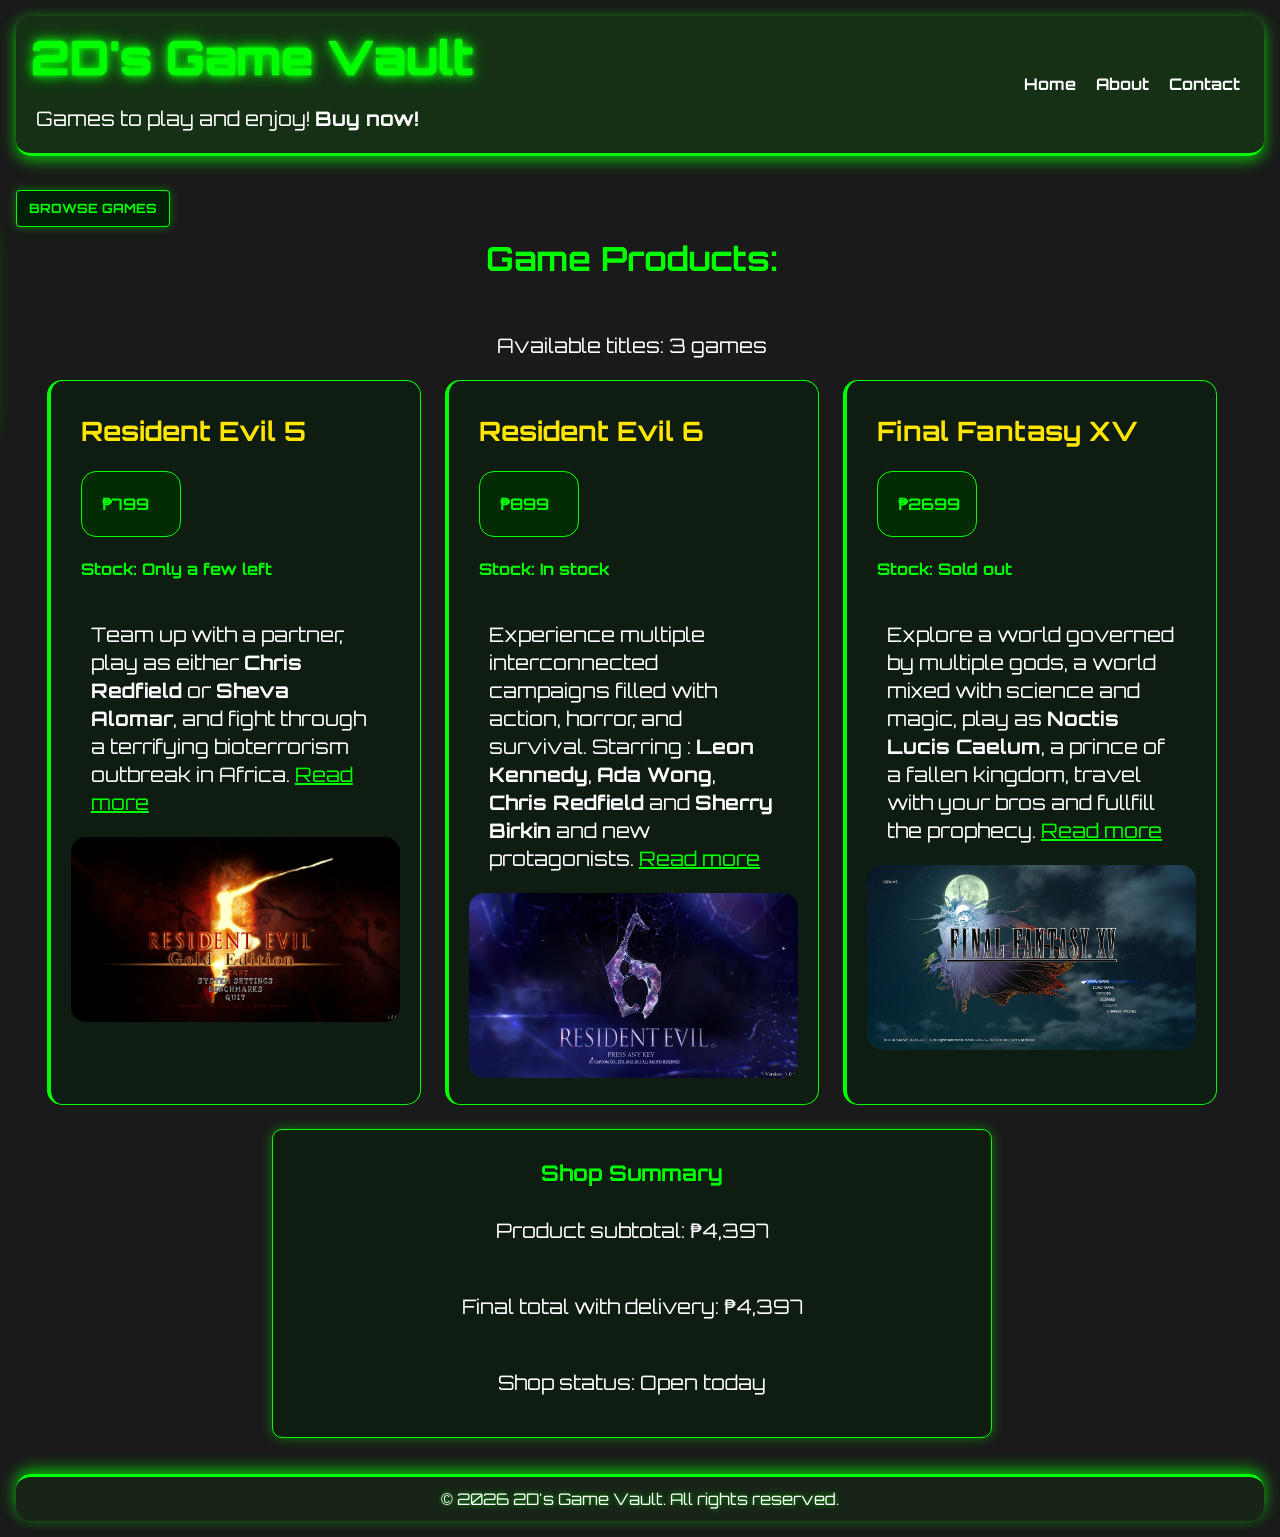
<file: index.html>
<!DOCTYPE html>
<html lang="en">
<head>
    <meta charset="UTF-8">
    <meta name="viewport" content="width=device-width, initial-scale=1.0">
    <title>2D's Game Vault</title>
    <link rel="preconnect" href="https://fonts.googleapis.com">
    <link rel="preconnect" href="https://fonts.gstatic.com" crossorigin>
    <link href="https://fonts.googleapis.com/css2?family=Orbitron:wght@400..900&display=swap" rel="stylesheet">
    <link rel="stylesheet" href="Styles/base.css">
    <link rel="stylesheet" href="Styles/layout.css">
    <link rel="stylesheet" href="Styles/components.css">
    <link rel="icon" type="image/x-icon" href="Images/Logo.png">

</head>
<body>
    <header class="site-header">
   <div class="shop-tagline">  <h1 id="shop-name">2D's Game Vault</h1>
<p class="description">Games to play and enjoy! <b>Buy now!</b></p>
</div>
    <nav>
    <ul>
    <li><a href="#">Home</a></li>
    <li><a href="about.html">About</a></li>
    <li><a href="contact.html">Contact</a></li>
  </ul>
 </nav>

</header>

<input class="sidebar-toggle" type="checkbox" id="sidebar-toggle">
<label class="sidebar-toggle-button" for="sidebar-toggle">Browse games</label>
<aside>
    <h2>Browse Games</h2>
    <ul>
        <li><a href="Products/re5Game.html">Resident Evil 5</a></li>
        <li><a href="Products/re6Game.html">Resident Evil 6</a></li>
        <li><a href="Products/FFXVGame.html">Final Fantasy XV</a></li>
    </ul>
</aside>


<!-- this is the start of  Add Your Shop's Products updates, like the codes added, 
 well nakikita naman sa source control history so ye-->
 
<main>
<h2 class="centered-heading" style="color: var(--brand-colour)">Game Products:</h2>
<p class="description">Available titles: <span id="product-count"></span></p>

<div class="product-grid">
<article class="product-card" data-stock="8">
    <h3>Resident Evil 5</h3>
    <p class="prices">₱799</p>
    <p class="stock-status">Stock: <span></span></p>
    <p class="description">Team up with a partner, play as either <b>Chris Redfield</b> or <b>Sheva Alomar</b>, and fight through a terrifying bioterrorism outbreak in Africa.    <a href="Products/re5Game.html">Read more</a></p>

    <img src="Images/RE5.png" alt="Resident Evil 5 main menu">
</article>

<article class="product-card" data-stock="14">
    <h3>Resident Evil 6</h3>
    <p class="prices">₱899</p>
    <p class="stock-status">Stock: <span></span></p>
    <p class="description">Experience multiple interconnected campaigns filled with action, horror, and survival. Starring : <b>Leon Kennedy</b>, <b>Ada Wong</b>, <b>Chris Redfield</b> and <b>Sherry Birkin</b> and new protagonists.    <a href="Products/re6Game.html">Read more</a></p>

    <img src="Images/RE6.jpg" alt="Resident Evil 6 main menu">
</article>

<article class="product-card" data-stock="0">
    <h3>Final Fantasy XV</h3>
    <p class="prices">₱2699</p>
    <p class="stock-status">Stock: <span></span></p>
    <p class="description">Explore a world governed by multiple gods, a world mixed with science and magic, play as <b>Noctis Lucis Caelum</b>, a prince of a fallen kingdom, travel with your bros and fullfill the prophecy.    <a href="Products/FFXVGame.html">Read more</a></p>

    <img src="Images/FFXV.jpg" alt="Final Fantasy XV main menu">
</article>
</div>
<section class="shop-summary" aria-label="Shop summary">
    <h2>Shop Summary</h2>
    <p class="description" id="product-subtotal"></p>
    <p class="description" id="delivery-total"></p>
    <p class="description">Shop status: <span id="shop-status"></span></p>
</section>
</main>

<footer>
    <p id="copyright">&copy; 2026 2D's Game Vault. All rights reserved.</p>
</footer>

<script src="script.js"></script>
</body>
</html>
</file>
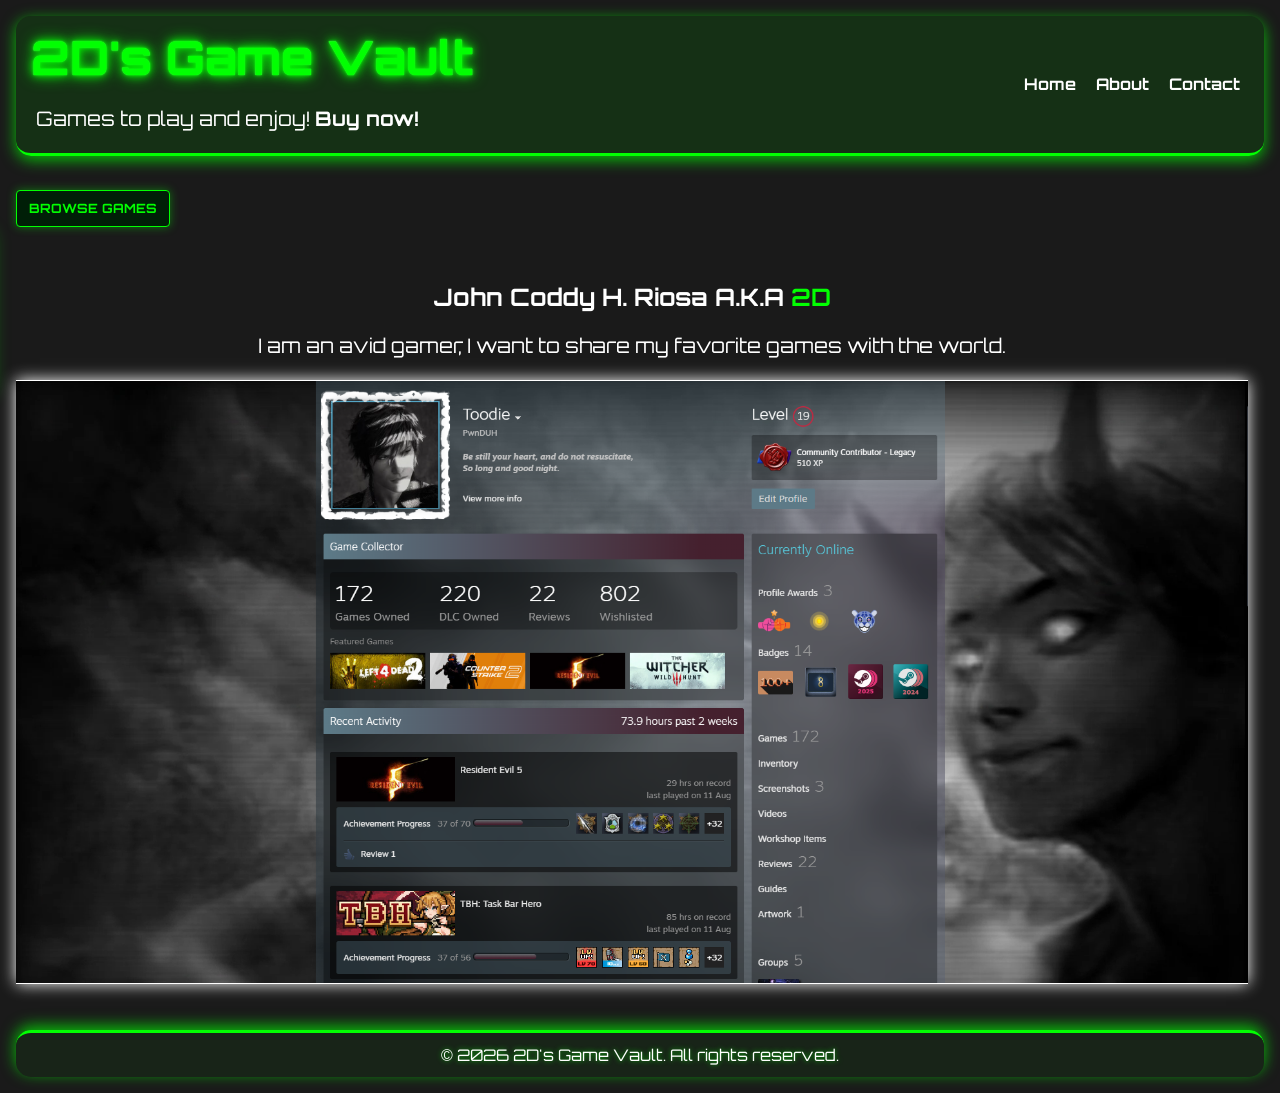
<file: about.html>
<!DOCTYPE html>
<html lang="en">
<head>
    <meta charset="UTF-8">
    <meta name="viewport" content="width=device-width, initial-scale=1.0">
    <title> About </title>
    <link rel="stylesheet" href="Styles/base.css">
    <link rel="stylesheet" href="Styles/layout.css">
    <link rel="stylesheet" href="Styles/components.css">
    <link rel="preconnect" href="https://fonts.googleapis.com">
    <link rel="preconnect" href="https://fonts.gstatic.com" crossorigin>
    <link rel="icon" type="image/x-icon" href="Images/Logo.png">
    <link href="https://fonts.googleapis.com/css2?family=Orbitron:wght@400..900&display=swap" rel="stylesheet">

   
</head>
<body>  
      <header class="site-header">
   <div class="shop-tagline">  <h1 id="shop-name">2D's Game Vault</h1>
<p class="description">Games to play and enjoy! <b>Buy now!</b></p>
</div>
    <nav>
    <ul>
    <li><a href="index.html">Home</a></li>
    <li><a href="#">About</a></li>
    <li><a href="contact.html">Contact</a></li>
  </ul>
 </nav>

</header>

<input class="sidebar-toggle" type="checkbox" id="sidebar-toggle">
<label class="sidebar-toggle-button" for="sidebar-toggle">Browse games</label>
<aside>
  <h2>Browse Games</h2>
  <ul>
    <li><a href="index.html">All products</a></li>
    <li><a href="contact.html">Contact the shop</a></li>
  </ul>
</aside>

<main>
 <section>
    <h2 >John Coddy H. Riosa A.K.A <span style="color: var(--brand-colour);">2D</span></h2>
  <p class="description">I am an avid gamer, I want to share my favorite games with the world.</p>
  <img src="Images/steam.png" alt="My steam profile showcasing that I am an avid gamer" />
</section>

</nav>
</main>

<footer>
    <p id="copyright">&copy; 2026 2D's Game Vault. All rights reserved.</p>
</footer>
<script src="script.js"></script>
</body>
</html>
</file>
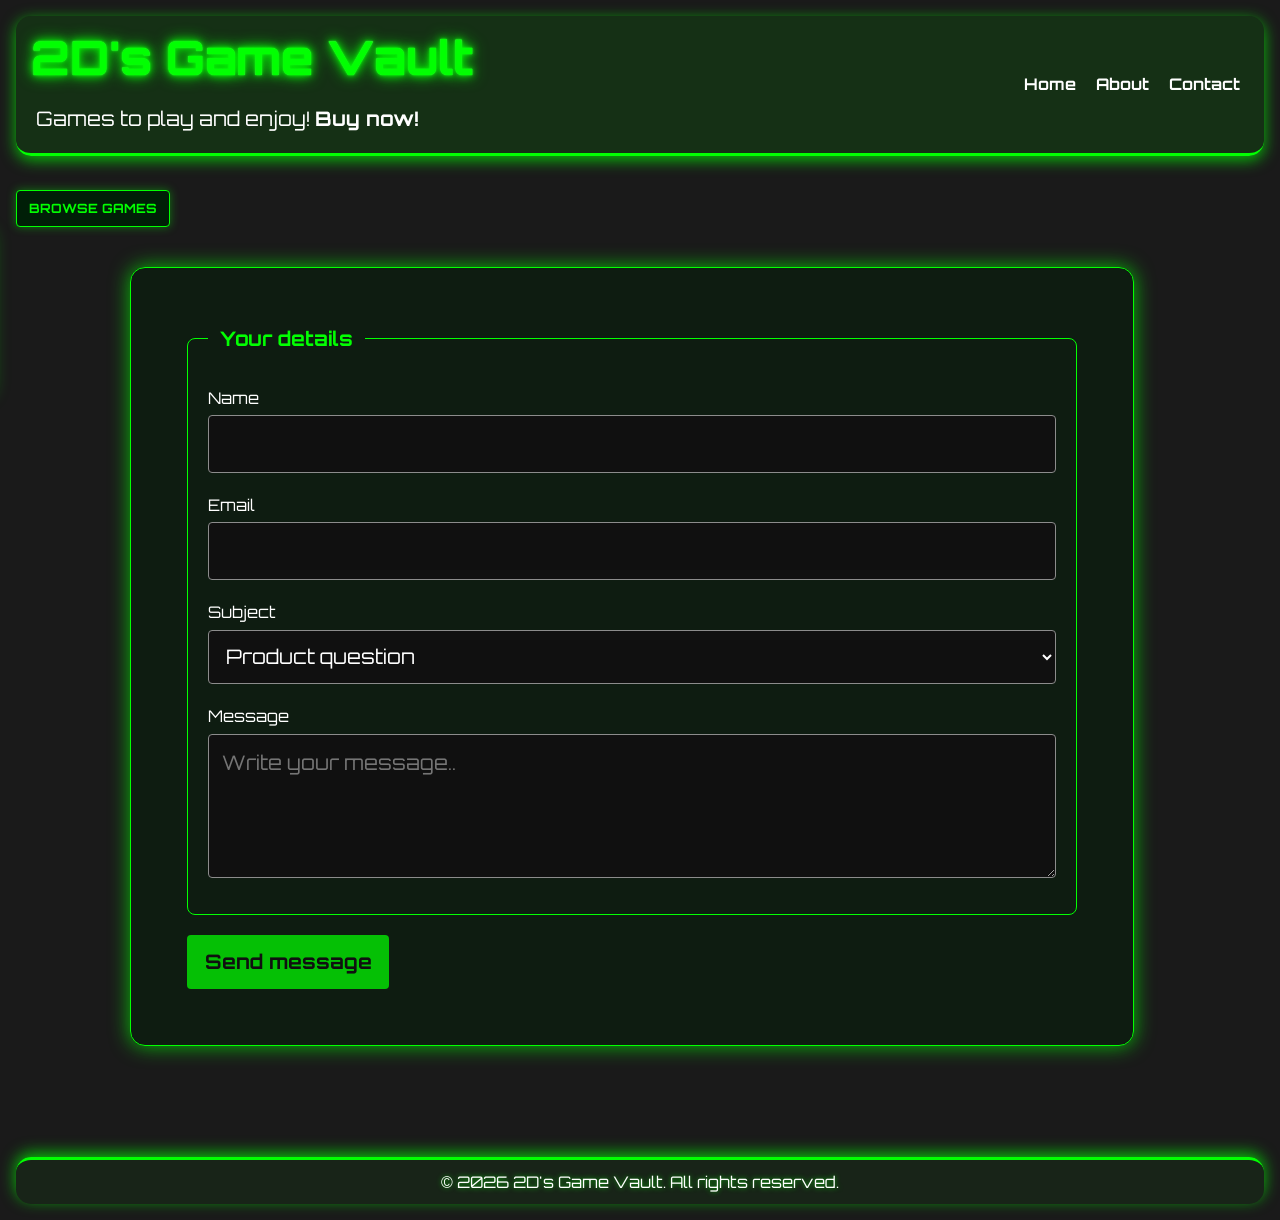
<file: contact.html>
<!DOCTYPE html>
<html lang="en">
<head>
    <meta charset="UTF-8">
    <meta name="viewport" content="width=device-width, initial-scale=1.0">
    <title>Contact</title>
    <link rel="stylesheet" href="Styles/base.css">
    <link rel="stylesheet" href="Styles/layout.css">
    <link rel="stylesheet" href="Styles/components.css">
    <link rel="preconnect" href="https://fonts.googleapis.com">
    <link rel="preconnect" href="https://fonts.gstatic.com" crossorigin>
    <link href="https://fonts.googleapis.com/css2?family=Orbitron:wght@400..900&display=swap" rel="stylesheet">
     <link rel="icon" type="image/x-icon" href="Images/Logo.png">
</head>
<body>    

    <header class="site-header">
   <div class="shop-tagline">  <h1 id="shop-name">2D's Game Vault</h1>
<p class="description">Games to play and enjoy! <b>Buy now!</b></p>
</div>
    <nav>
    <ul>
    <li><a href="index.html">Home</a></li>
    <li><a href="about.html">About</a></li>
    <li><a href="#">Contact</a></li>
  </ul>
 </nav>

</header>

<input class="sidebar-toggle" type="checkbox" id="sidebar-toggle">
<label class="sidebar-toggle-button" for="sidebar-toggle">Browse games</label>
<aside>
  <h2>Browse Games</h2>
  <ul>
    <li><a href="index.html">All products</a></li>
    <li><a href="about.html">About the shop</a></li>
  </ul>
</aside>
<main>
<article>
    <form class="contact-form" action="#" method="post">
    <fieldset>
      <legend>Your details</legend>

      <label for="name">Name</label>
      <input type="text" id="name" name="name" required>

      <label for="email">Email</label>
      <input type="email" id="email" name="email" required>

      <label for="subject">Subject</label>
      <select id="subject" name="subject">
        <option value="product-question">Product question</option>
        <option value="order-status">Order status</option>
        <option value="wholesale-enquiry">Wholesale enquiry</option>
        <option value="something-else">Something else</option>
      </select>

      <label for="message">Message</label>
      <textarea id="message" name="message" placeholder="Write your message.." minlength="10" required></textarea>
    </fieldset>

    <button type="submit">Send message</button>

  </form>
</article>

</main>

<footer>
    <p id="copyright">&copy; 2026 2D's Game Vault. All rights reserved.</p>
</footer>
<script src="script.js"></script>
</body>
</html>
</file>
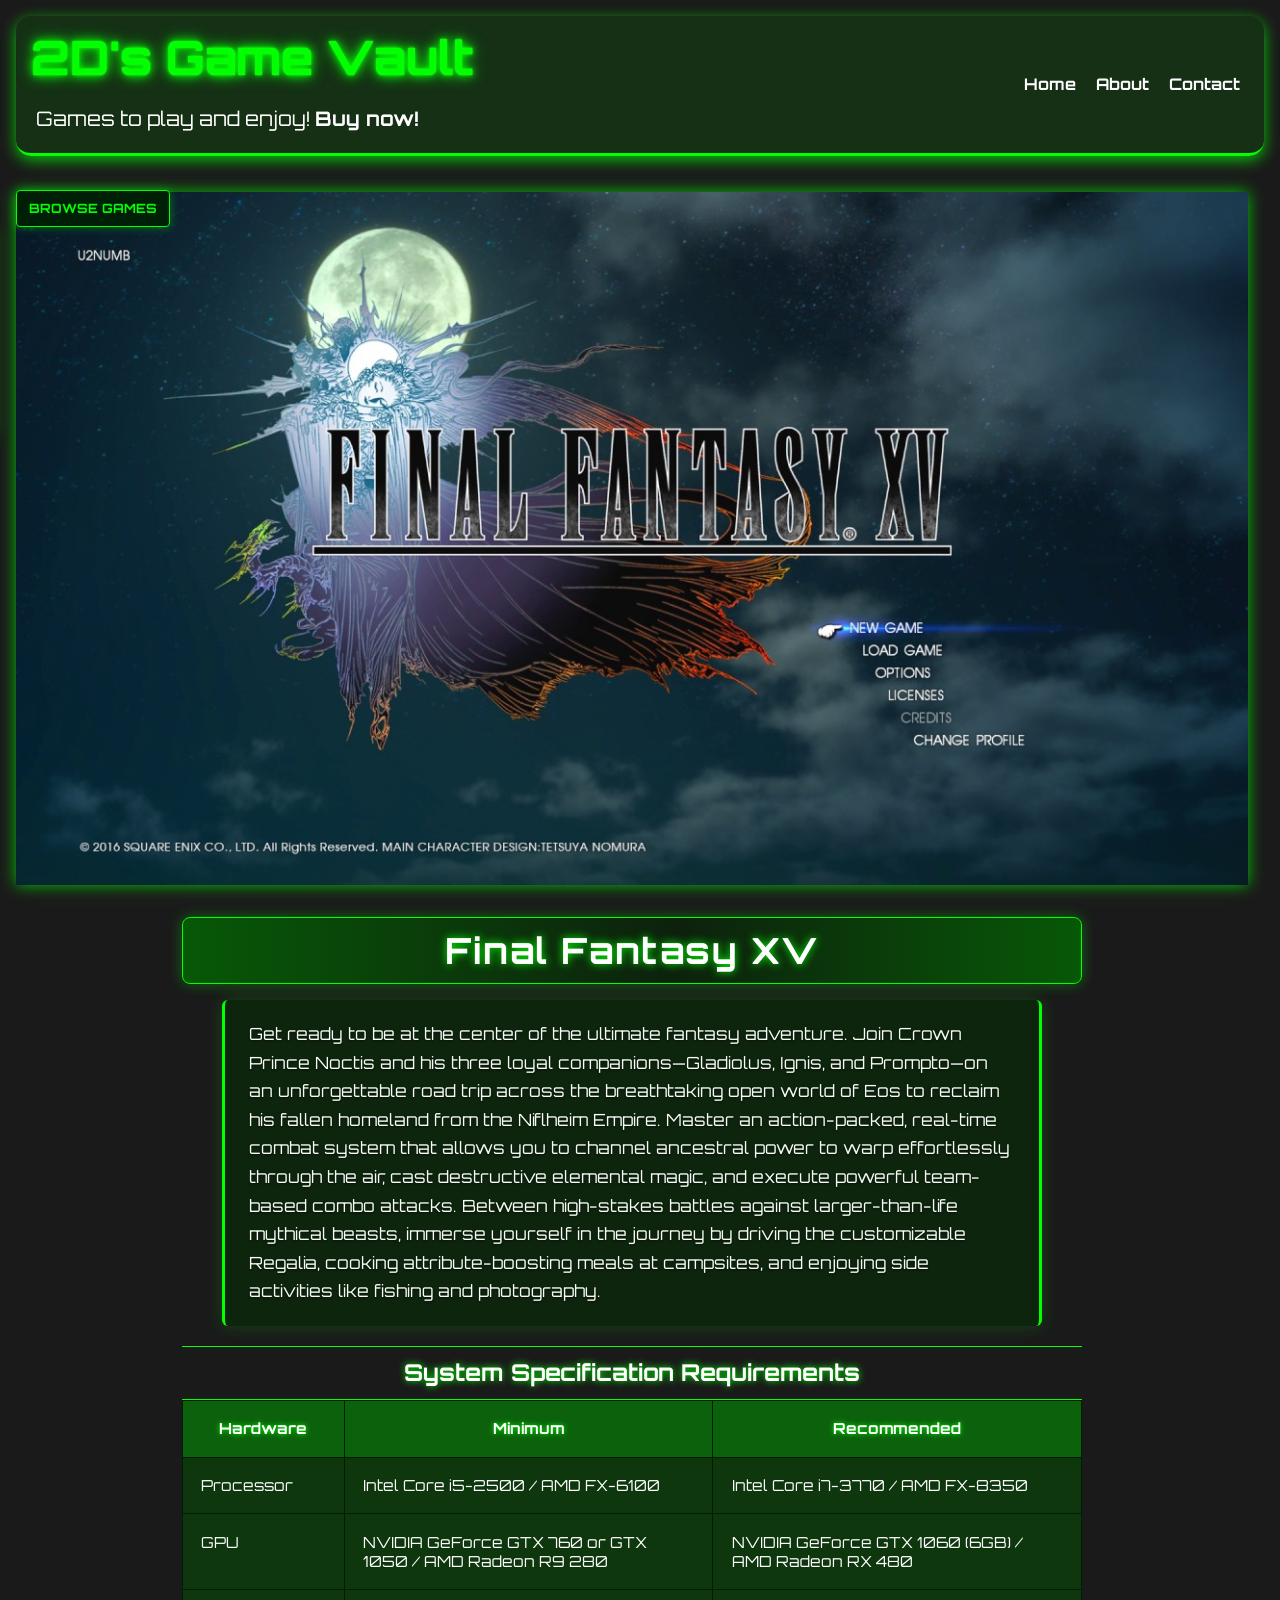
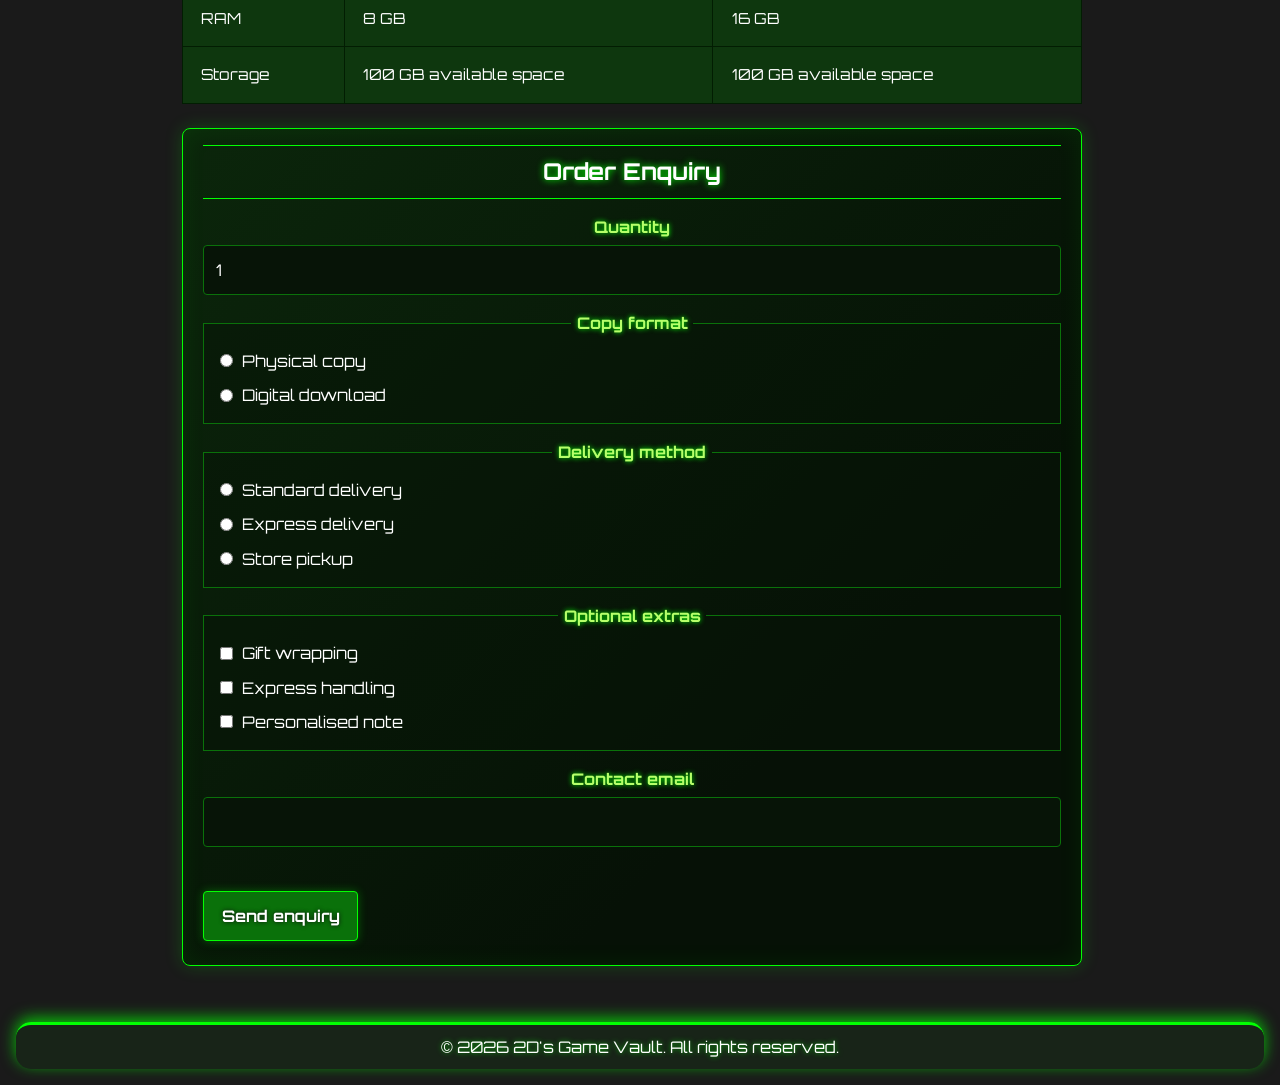
<file: Products/FFXVGame.html>
<!DOCTYPE html>
<html lang="en">
<head>
    <meta charset="UTF-8">
    <meta name="viewport" content="width=device-width, initial-scale=1.0">
    <title>2D's Game Vault</title>
    <link rel="preconnect" href="https://fonts.googleapis.com">
    <link rel="preconnect" href="https://fonts.gstatic.com" crossorigin>
    <link href="https://fonts.googleapis.com/css2?family=Orbitron:wght@400..900&display=swap" rel="stylesheet">
    <link rel="stylesheet" href="../Styles/base.css">
    <link rel="stylesheet" href="../Styles/layout.css">
    <link rel="stylesheet" href="../Styles/components.css">
    <link rel="stylesheet" href="../Styles/product-page.css">
        <link rel="icon" type="image/x-icon" href="../Images/Logo.png">
</head>
<body>

    <header class="site-header">
   <div class="shop-tagline">  <h1 id="shop-name">2D's Game Vault</h1>
<p class="description">Games to play and enjoy! <b>Buy now!</b></p>
</div>
    <nav>
    <ul>
    <li><a href="../index.html">Home</a></li>
    <li><a href="../about.html">About</a></li>
    <li><a href="../contact.html">Contact</a></li>
  </ul>
 </nav>
</header>
<input class="sidebar-toggle" type="checkbox" id="sidebar-toggle">
<label class="sidebar-toggle-button" for="sidebar-toggle">Browse games</label>
<aside>
    <h2>Browse Games</h2>
    <ul>
        <li><a href="../index.html">All products</a></li>
        <li><a href="re5Game.html">Resident Evil 5</a></li>
        <li><a href="re6Game.html">Resident Evil 6</a></li>
    </ul>
</aside>
<Main>
   <img src="../Images/FFXV.jpg" alt="final fantasy 15 main menu">
<h1>Final Fantasy XV</h1>
<p class="game-description">
    Get ready to be at the center of the ultimate fantasy adventure. Join Crown Prince Noctis and his three loyal companions—Gladiolus, Ignis, and Prompto—on an unforgettable road trip across the breathtaking open world of Eos to reclaim his fallen homeland from the Niflheim Empire. Master an action-packed, real-time combat system that allows you to channel ancestral power to warp effortlessly through the air, cast destructive elemental magic, and execute powerful team-based combo attacks. Between high-stakes battles against larger-than-life mythical beasts, immerse yourself in the journey by driving the customizable Regalia, cooking attribute-boosting meals at campsites, and enjoying side activities like fishing and photography.
</p>
<h2>System Specification Requirements</h2>
<table>
    <tr>
        <th>Hardware</th> <th>Minimum</th> <th>Recommended</th>
    </tr>
    <tr>
        <td>Processor</td>
        <td>Intel Core i5-2500 / AMD FX-6100</td>
        <td>Intel Core i7-3770 / AMD FX-8350</td>
    </tr> 
    <tr>
        <td>GPU</td>
        <td>NVIDIA GeForce GTX 760 or GTX 1050 / AMD Radeon R9 280</td>
        <td>NVIDIA GeForce GTX 1060 (6GB) / AMD Radeon RX 480</td>
    </tr> 
    <tr>
        <td>RAM</td>
        <td>8 GB</td>
        <td>16 GB</td>
    </tr> 
    <tr>
        <td>Storage</td>
        <td>100 GB available space</td>
        <td>100 GB available space</td>
    </tr>
</table>

<section class="order-enquiry">
    <h2>Order Enquiry</h2>
    <form action="#" method="post">
        <div class="form-field">
            <label for="quantity">Quantity</label>
            <input type="number" id="quantity" name="quantity" min="1" max="20" value="1" required>
        </div>

        <fieldset>
            <legend>Copy format</legend>
            <label for="physical-copy">
                <input type="radio" id="physical-copy" name="copy-format" value="physical" required>
                Physical copy
            </label>
            <label for="digital-copy">
                <input type="radio" id="digital-copy" name="copy-format" value="digital">
                Digital download
            </label>
        </fieldset>

        <fieldset id="delivery-options">
            <legend>Delivery method</legend>
            <label for="standard-delivery">
                <input type="radio" id="standard-delivery" name="delivery-method" value="standard" required>
                Standard delivery
            </label>
            <label for="express-delivery">
                <input type="radio" id="express-delivery" name="delivery-method" value="express">
                Express delivery
            </label>
            <label for="store-pickup">
                <input type="radio" id="store-pickup" name="delivery-method" value="pickup">
                Store pickup
            </label>
        </fieldset>

        <fieldset id="optional-extras">
            <legend>Optional extras</legend>
            <label for="gift-wrapping">
                <input type="checkbox" id="gift-wrapping" name="extras" value="gift-wrapping">
                Gift wrapping
            </label>
            <label for="express-handling">
                <input type="checkbox" id="express-handling" name="extras" value="express-handling">
                Express handling
            </label>
            <label for="personalised-note">
                <input type="checkbox" id="personalised-note" name="extras" value="personalised-note">
                Personalised note
            </label>
        </fieldset>

        <div class="form-field">
            <label for="contact-email">Contact email</label>
            <input type="email" id="contact-email" name="contact-email" required>
        </div>
        <button type="submit">Send enquiry</button>
    </form>
</section>

<script>
    const formatOptions = document.querySelectorAll('input[name="copy-format"]');
    const deliveryOptions = document.getElementById('delivery-options');
    const deliveryInputs = deliveryOptions.querySelectorAll('input[name="delivery-method"]');
    const extrasOptions = document.getElementById('optional-extras');
    const extrasInputs = extrasOptions.querySelectorAll('input[name="extras"]');

    function updateDeliveryOptions() {
        const digitalSelected = document.getElementById('digital-copy').checked;
        deliveryOptions.classList.toggle('is-disabled', digitalSelected);
        extrasOptions.classList.toggle('is-disabled', digitalSelected);
        deliveryInputs.forEach((input) => {
            input.disabled = digitalSelected;
            if (digitalSelected) {
                input.checked = false;
            }
        });
        extrasInputs.forEach((input) => {
            input.disabled = digitalSelected;
            if (digitalSelected) {
                input.checked = false;
            }
        });
    }

    formatOptions.forEach((option) => {
        option.addEventListener('change', updateDeliveryOptions);
    });
</script>

</Main>
<footer>
    <p id="copyright">&copy; 2026 2D's Game Vault. All rights reserved.</p>
</footer>
<script src="../script.js"></script>
</body>
</html>
</file>
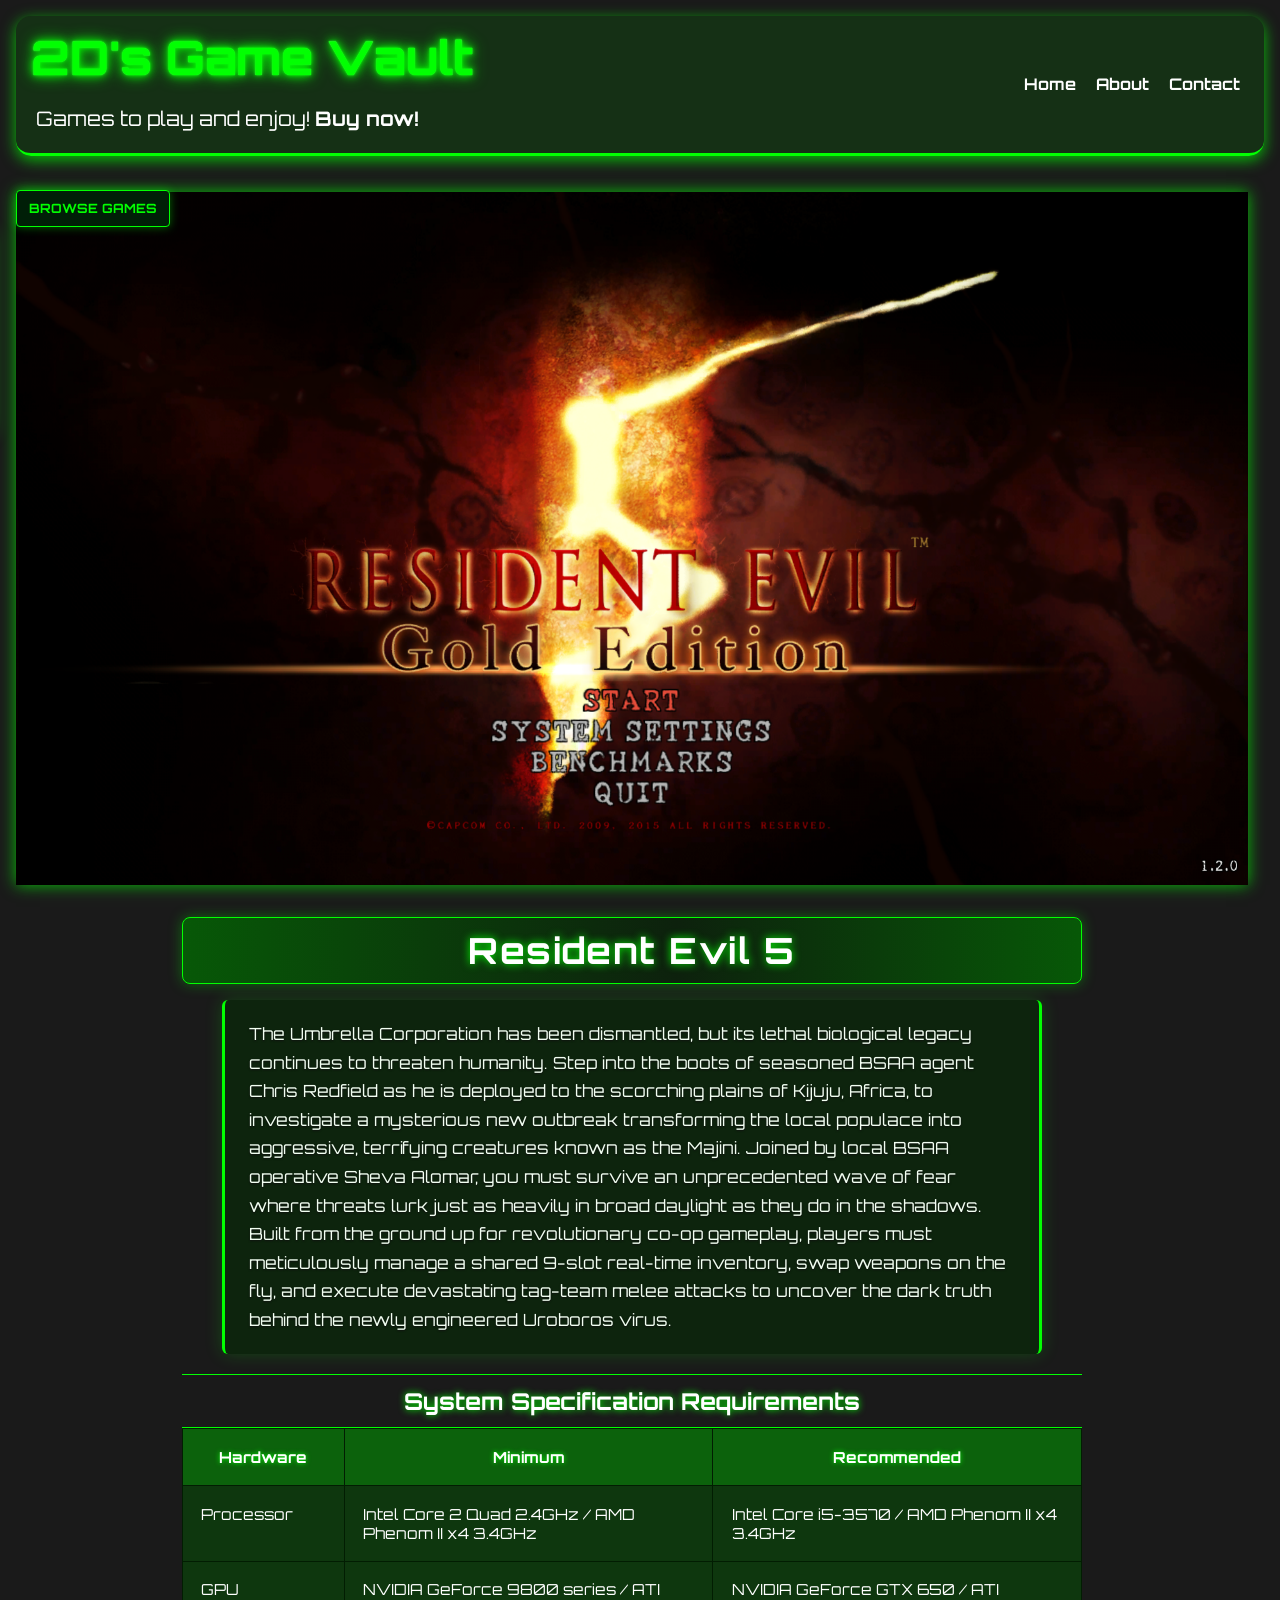
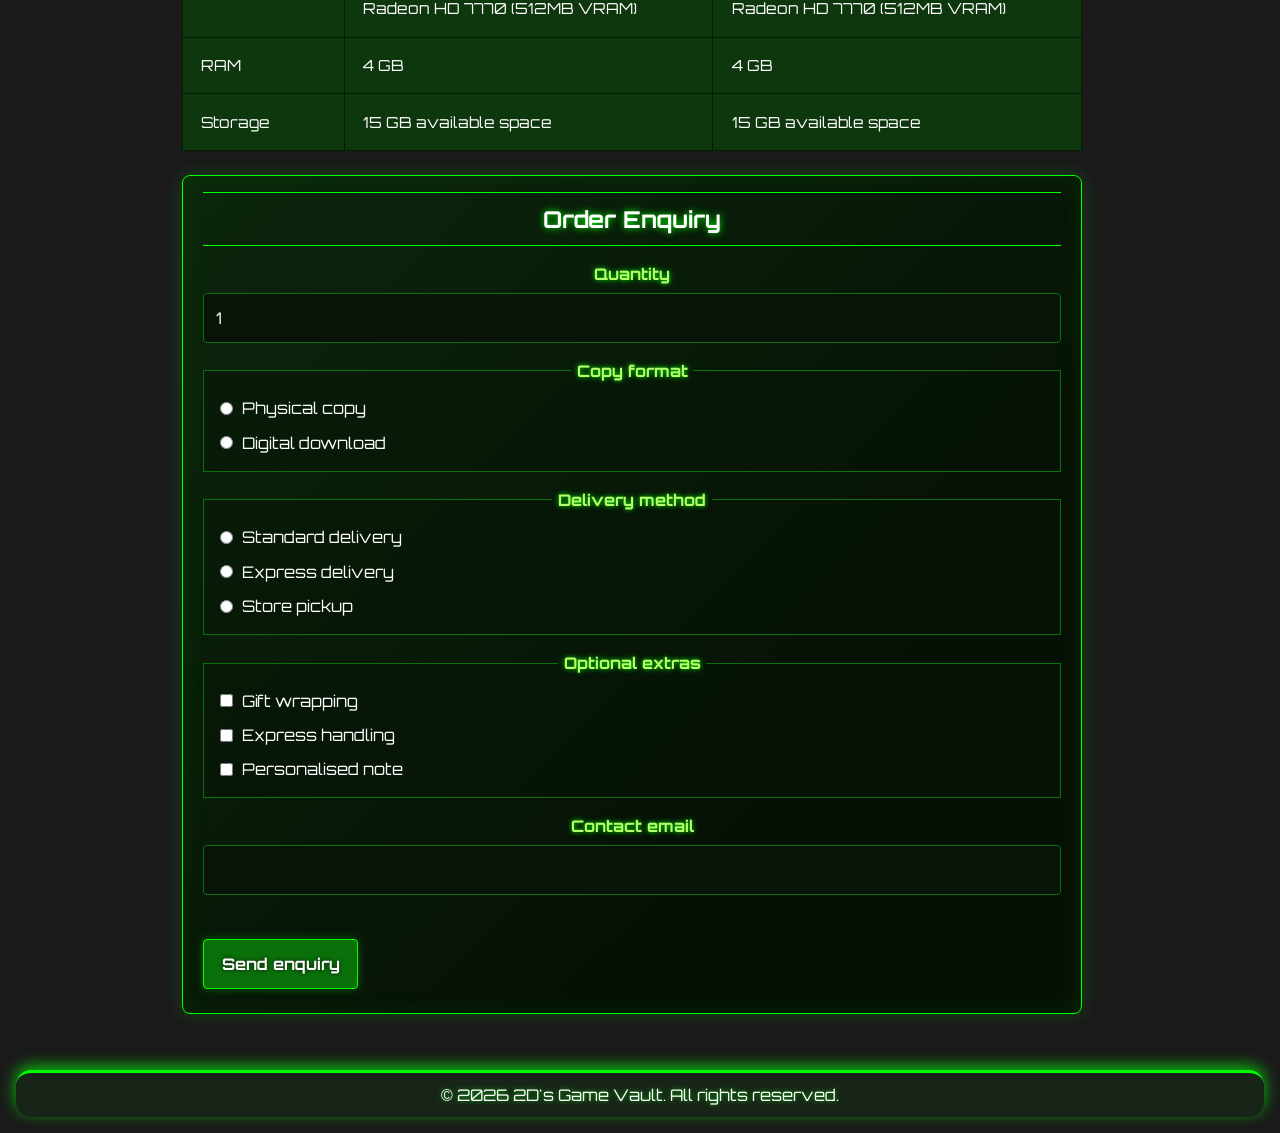
<file: Products/re5Game.html>
<!DOCTYPE html>
<html lang="en">
<head>
    <meta charset="UTF-8">
    <meta name="viewport" content="width=device-width, initial-scale=1.0">
    <title>2D's Game Vault</title>
    <link rel="preconnect" href="https://fonts.googleapis.com">
    <link rel="preconnect" href="https://fonts.gstatic.com" crossorigin>
    <link href="https://fonts.googleapis.com/css2?family=Orbitron:wght@400..900&display=swap" rel="stylesheet">
    <link rel="stylesheet" href="../Styles/base.css">
    <link rel="stylesheet" href="../Styles/layout.css">
    <link rel="stylesheet" href="../Styles/components.css">
    <link rel="stylesheet" href="../Styles/product-page.css">
        <link rel="icon" type="image/x-icon" href="../Images/Logo.png">
</head>
<body>
          <header class="site-header">
   <div class="shop-tagline">  <h1 id="shop-name">2D's Game Vault</h1>
<p class="description">Games to play and enjoy! <b>Buy now!</b></p>
</div>
    <nav>
    <ul>
    <li><a href="../index.html">Home</a></li>
    <li><a href="../about.html">About</a></li>
    <li><a href="../contact.html">Contact</a></li>
  </ul>
 </nav>

</header>
<input class="sidebar-toggle" type="checkbox" id="sidebar-toggle">
<label class="sidebar-toggle-button" for="sidebar-toggle">Browse games</label>
<aside>
    <h2>Browse Games</h2>
    <ul>
        <li><a href="../index.html">All products</a></li>
        <li><a href="re6Game.html">Resident Evil 6</a></li>
        <li><a href="FFXVGame.html">Final Fantasy XV</a></li>
    </ul>
</aside>
<Main>
<img src="../Images/RE5.png" alt="resident evil 5 main menu">
<h1>Resident Evil 5</h1>
<p class="game-description">
    The Umbrella Corporation has been dismantled, but its lethal biological legacy continues to threaten humanity. Step into the boots of seasoned BSAA agent Chris Redfield as he is deployed to the scorching plains of Kijuju, Africa, to investigate a mysterious new outbreak transforming the local populace into aggressive, terrifying creatures known as the Majini. Joined by local BSAA operative Sheva Alomar, you must survive an unprecedented wave of fear where threats lurk just as heavily in broad daylight as they do in the shadows. Built from the ground up for revolutionary co-op gameplay, players must meticulously manage a shared 9-slot real-time inventory, swap weapons on the fly, and execute devastating tag-team melee attacks to uncover the dark truth behind the newly engineered Uroboros virus.
</p>
<h2>System Specification Requirements</h2>
<table>
    <tr>
        <th>Hardware</th> <th>Minimum</th> <th>Recommended</th>
    </tr>
    <tr>
        <td>Processor</td>
        <td>Intel Core 2 Quad 2.4GHz / AMD Phenom II x4 3.4GHz</td>
        <td>Intel Core i5-3570 / AMD Phenom II x4 3.4GHz</td>
    </tr> 
    <tr>
        <td>GPU</td>
        <td>NVIDIA GeForce 9800 series / ATI Radeon HD 7770 (512MB VRAM)</td>
        <td>NVIDIA GeForce GTX 650 / ATI Radeon HD 7770 (512MB VRAM)</td>
    </tr> 
    <tr>
        <td>RAM</td>
        <td>4 GB</td>
        <td>4 GB</td>
    </tr> 
    <tr>
        <td>Storage</td>
        <td>15 GB available space</td>
        <td>15 GB available space</td>
    </tr>
</table>

<section class="order-enquiry">
    <h2>Order Enquiry</h2>
    <form action="#" method="post">
        <div class="form-field">
            <label for="quantity">Quantity</label>
            <input type="number" id="quantity" name="quantity" min="1" max="20" value="1" required>
        </div>

        <fieldset>
            <legend>Copy format</legend>
            <label for="physical-copy">
                <input type="radio" id="physical-copy" name="copy-format" value="physical" required>
                Physical copy
            </label>
            <label for="digital-copy">
                <input type="radio" id="digital-copy" name="copy-format" value="digital">
                Digital download
            </label>
        </fieldset>

        <fieldset id="delivery-options">
            <legend>Delivery method</legend>
            <label for="standard-delivery">
                <input type="radio" id="standard-delivery" name="delivery-method" value="standard" required>
                Standard delivery
            </label>
            <label for="express-delivery">
                <input type="radio" id="express-delivery" name="delivery-method" value="express">
                Express delivery
            </label>
            <label for="store-pickup">
                <input type="radio" id="store-pickup" name="delivery-method" value="pickup">
                Store pickup
            </label>
        </fieldset>

        <fieldset id="optional-extras">
            <legend>Optional extras</legend>
            <label for="gift-wrapping">
                <input type="checkbox" id="gift-wrapping" name="extras" value="gift-wrapping">
                Gift wrapping
            </label>
            <label for="express-handling">
                <input type="checkbox" id="express-handling" name="extras" value="express-handling">
                Express handling
            </label>
            <label for="personalised-note">
                <input type="checkbox" id="personalised-note" name="extras" value="personalised-note">
                Personalised note
            </label>
        </fieldset>

        <div class="form-field">
            <label for="contact-email">Contact email</label>
            <input type="email" id="contact-email" name="contact-email" required>
        </div>
        <button type="submit">Send enquiry</button>
    </form>
</section>

<script>
    const formatOptions = document.querySelectorAll('input[name="copy-format"]');
    const deliveryOptions = document.getElementById('delivery-options');
    const deliveryInputs = deliveryOptions.querySelectorAll('input[name="delivery-method"]');
    const extrasOptions = document.getElementById('optional-extras');
    const extrasInputs = extrasOptions.querySelectorAll('input[name="extras"]');

    function updateDeliveryOptions() {
        const digitalSelected = document.getElementById('digital-copy').checked;
        deliveryOptions.classList.toggle('is-disabled', digitalSelected);
        extrasOptions.classList.toggle('is-disabled', digitalSelected);
        deliveryInputs.forEach((input) => {
            input.disabled = digitalSelected;
            if (digitalSelected) {
                input.checked = false;
            }
        });
        extrasInputs.forEach((input) => {
            input.disabled = digitalSelected;
            if (digitalSelected) {
                input.checked = false;
            }
        });
    }

    formatOptions.forEach((option) => {
        option.addEventListener('change', updateDeliveryOptions);
    });
</script>


</Main>
<footer>
    <p id="copyright">&copy; 2026 2D's Game Vault. All rights reserved.</p>
</footer>
<script src="../script.js"></script>
</body>
</html>
</file>
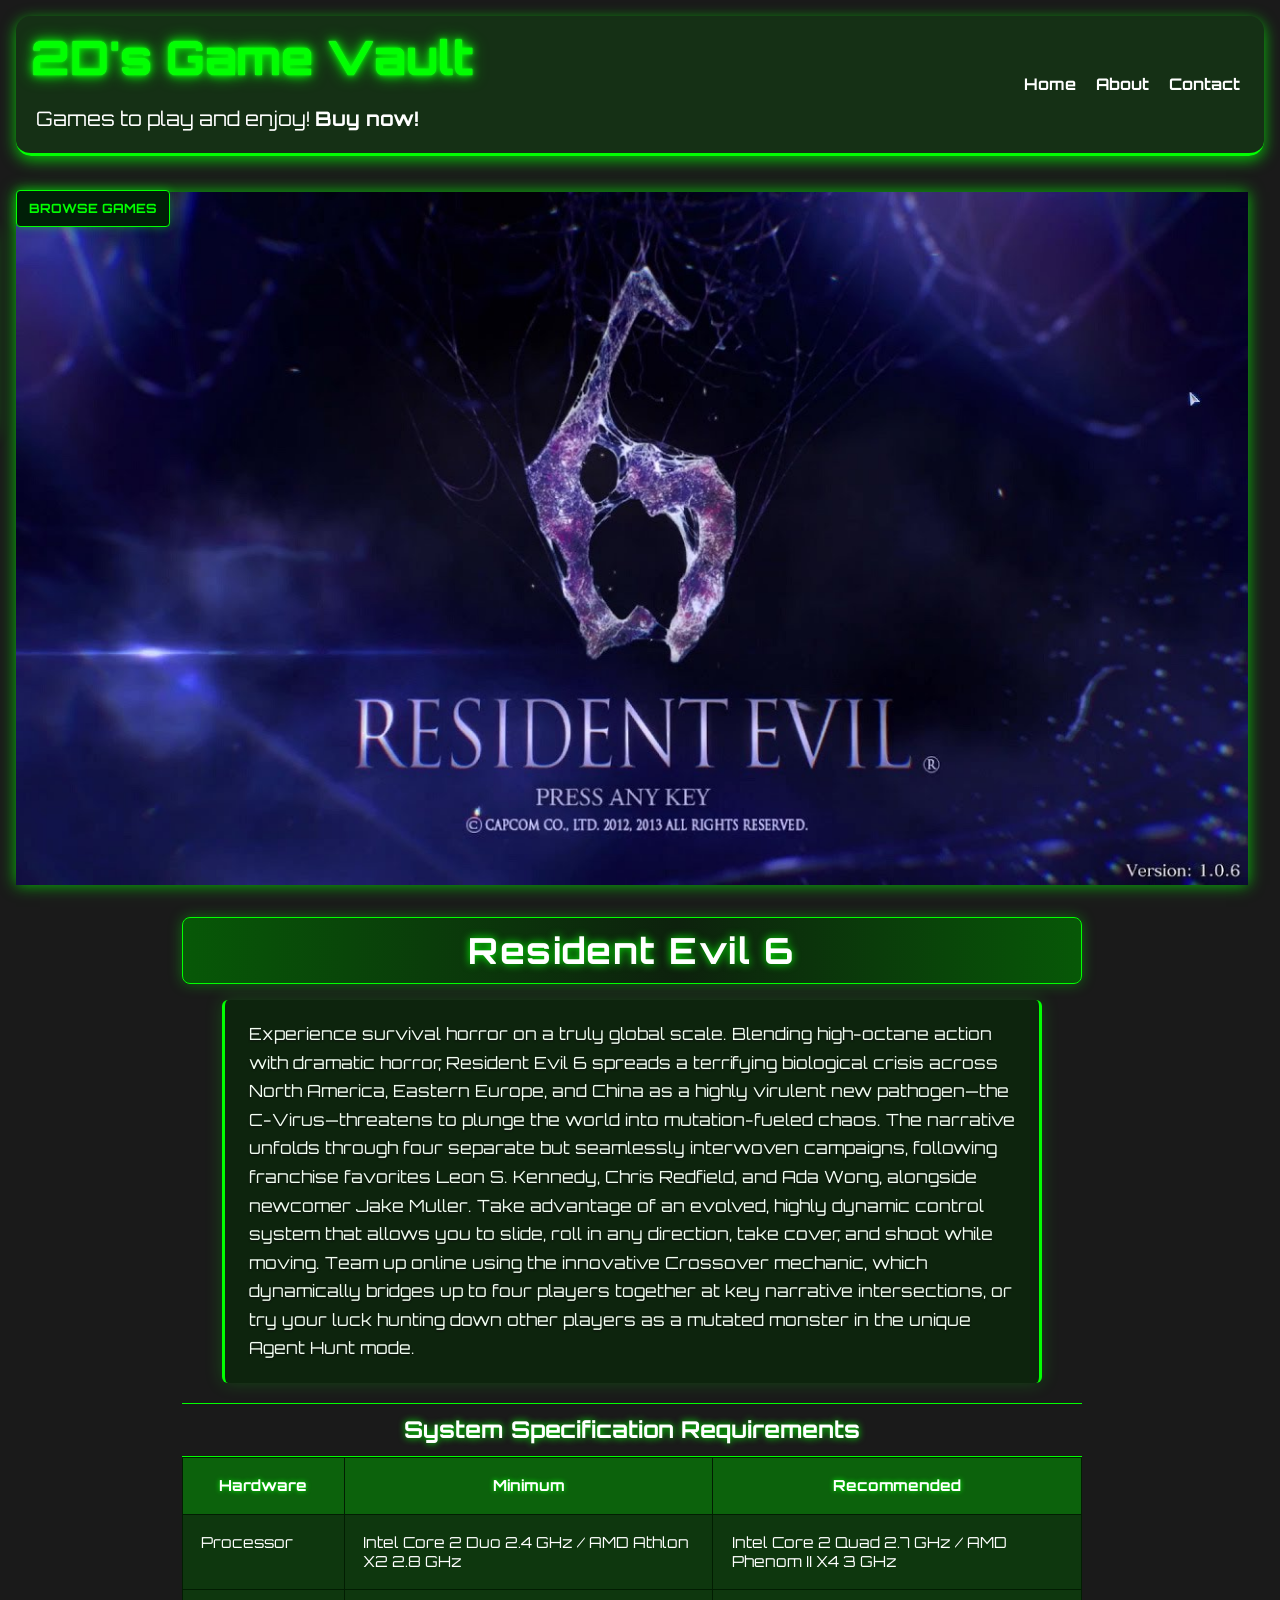
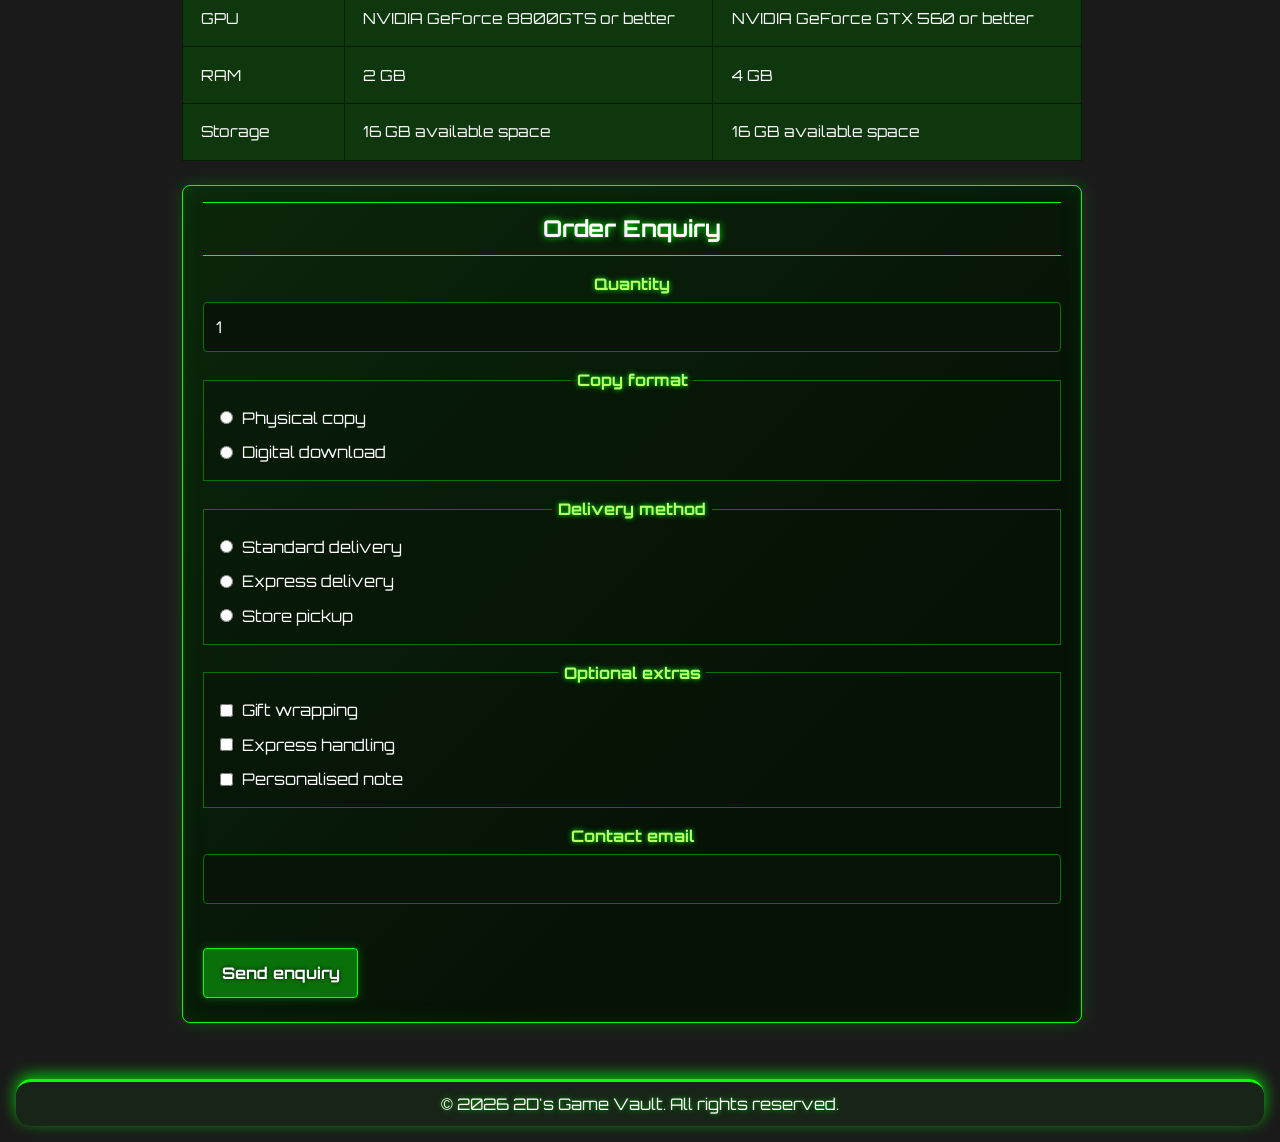
<file: Products/re6Game.html>
<!DOCTYPE html>
<html lang="en">
<head>
    <meta charset="UTF-8">
    <meta name="viewport" content="width=device-width, initial-scale=1.0">
    <title>2D's Game Vault</title>
    <link rel="preconnect" href="https://fonts.googleapis.com">
    <link rel="preconnect" href="https://fonts.gstatic.com" crossorigin>
    <link href="https://fonts.googleapis.com/css2?family=Orbitron:wght@400..900&display=swap" rel="stylesheet">
    <link rel="stylesheet" href="../Styles/base.css">
    <link rel="stylesheet" href="../Styles/layout.css">
    <link rel="stylesheet" href="../Styles/components.css">
    <link rel="stylesheet" href="../Styles/product-page.css">
    <link rel="icon" type="image/x-icon" href="../Images/Logo.png">
</head>
<body>
    <header class="site-header">
   <div class="shop-tagline">  <h1 id="shop-name">2D's Game Vault</h1>
<p class="description">Games to play and enjoy! <b>Buy now!</b></p>
</div>
    <nav>
    <ul>
    <li><a href="../index.html">Home</a></li>
    <li><a href="../about.html">About</a></li>
    <li><a href="../contact.html">Contact</a></li>
  </ul>
 </nav>

</header>

<input class="sidebar-toggle" type="checkbox" id="sidebar-toggle">
<label class="sidebar-toggle-button" for="sidebar-toggle">Browse games</label>
<aside>
    <h2>Browse Games</h2>
    <ul>
        <li><a href="../index.html">All products</a></li>
        <li><a href="re5Game.html">Resident Evil 5</a></li>
        <li><a href="FFXVGame.html">Final Fantasy XV</a></li>
    </ul>
</aside>

<Main>
<img src="../Images/RE6.jpg" alt="resident evil 6 main menu">
<h1>Resident Evil 6</h1>
<p class="game-description">
    Experience survival horror on a truly global scale. Blending high-octane action with dramatic horror, Resident Evil 6 spreads a terrifying biological crisis across North America, Eastern Europe, and China as a highly virulent new pathogen—the C-Virus—threatens to plunge the world into mutation-fueled chaos. The narrative unfolds through four separate but seamlessly interwoven campaigns, following franchise favorites Leon S. Kennedy, Chris Redfield, and Ada Wong, alongside newcomer Jake Muller. Take advantage of an evolved, highly dynamic control system that allows you to slide, roll in any direction, take cover, and shoot while moving. Team up online using the innovative Crossover mechanic, which dynamically bridges up to four players together at key narrative intersections, or try your luck hunting down other players as a mutated monster in the unique Agent Hunt mode.
</p>
<h2>System Specification Requirements</h2>
<table>
    <tr>
        <th>Hardware</th> <th>Minimum</th> <th>Recommended</th>
    </tr>
    <tr>
        <td>Processor</td>
        <td>Intel Core 2 Duo 2.4 GHz / AMD Athlon X2 2.8 GHz</td>
        <td>Intel Core 2 Quad 2.7 GHz / AMD Phenom II X4 3 GHz</td>
    </tr> 
    <tr>
        <td>GPU</td>
        <td>NVIDIA GeForce 8800GTS or better</td>
        <td>NVIDIA GeForce GTX 560 or better</td>
    </tr> 
    <tr>
        <td>RAM</td>
        <td>2 GB</td>
        <td>4 GB</td>
    </tr> 
    <tr>
        <td>Storage</td>
        <td>16 GB available space</td>
        <td>16 GB available space</td>
    </tr>
</table>

<section class="order-enquiry">
    <h2>Order Enquiry</h2>
    <form action="#" method="post">
        <div class="form-field">
            <label for="quantity">Quantity</label>
            <input type="number" id="quantity" name="quantity" min="1" max="20" value="1" required>
        </div>

        <fieldset>
            <legend>Copy format</legend>
            <label for="physical-copy">
                <input type="radio" id="physical-copy" name="copy-format" value="physical" required>
                Physical copy
            </label>
            <label for="digital-copy">
                <input type="radio" id="digital-copy" name="copy-format" value="digital">
                Digital download
            </label>
        </fieldset>

        <fieldset id="delivery-options">
            <legend>Delivery method</legend>
            <label for="standard-delivery">
                <input type="radio" id="standard-delivery" name="delivery-method" value="standard" required>
                Standard delivery
            </label>
            <label for="express-delivery">
                <input type="radio" id="express-delivery" name="delivery-method" value="express">
                Express delivery
            </label>
            <label for="store-pickup">
                <input type="radio" id="store-pickup" name="delivery-method" value="pickup">
                Store pickup
            </label>
        </fieldset>

        <fieldset id="optional-extras">
            <legend>Optional extras</legend>
            <label for="gift-wrapping">
                <input type="checkbox" id="gift-wrapping" name="extras" value="gift-wrapping">
                Gift wrapping
            </label>
            <label for="express-handling">
                <input type="checkbox" id="express-handling" name="extras" value="express-handling">
                Express handling
            </label>
            <label for="personalised-note">
                <input type="checkbox" id="personalised-note" name="extras" value="personalised-note">
                Personalised note
            </label>
        </fieldset>

        <div class="form-field">
            <label for="contact-email">Contact email</label>
            <input type="email" id="contact-email" name="contact-email" required>
        </div>
        <button type="submit">Send enquiry</button>
    </form>
</section>

<script>
    const formatOptions = document.querySelectorAll('input[name="copy-format"]');
    const deliveryOptions = document.getElementById('delivery-options');
    const deliveryInputs = deliveryOptions.querySelectorAll('input[name="delivery-method"]');
    const extrasOptions = document.getElementById('optional-extras');
    const extrasInputs = extrasOptions.querySelectorAll('input[name="extras"]');

    function updateDeliveryOptions() {
        const digitalSelected = document.getElementById('digital-copy').checked;
        deliveryOptions.classList.toggle('is-disabled', digitalSelected);
        extrasOptions.classList.toggle('is-disabled', digitalSelected);
        deliveryInputs.forEach((input) => {
            input.disabled = digitalSelected;
            if (digitalSelected) {
                input.checked = false;
            }
        });
        extrasInputs.forEach((input) => {
            input.disabled = digitalSelected;
            if (digitalSelected) {
                input.checked = false;
            }
        });
    }

    formatOptions.forEach((option) => {
        option.addEventListener('change', updateDeliveryOptions);
    });
</script>


</Main>
<footer>
    <p id="copyright">&copy; 2026 2D's Game Vault. All rights reserved.</p>
</footer>
<script src="../script.js"></script>
</body>
</html>
</file>
<file: Styles/base.css>
/*``````````````````````````````````````````````````````````````````````````````````````````````````````````````` */
/* This is a CSS reset, variables, body, and typography stylesheet */

/*``````````````````````````````````````````````````````````````````````````````````````````````````````````````` */

* {
    box-sizing: border-box;
    margin: 0;
    padding: 0;
    scroll-behavior: smooth;
    scrollbar-width: thin;
}

:root {
    --brand-colour: #02ff02;
    --brand: var(--brand-colour);
    --dark-ink: #101010;
    --muted-grey: #8c8c8c;
    --light-background: #1a1a1a;
    --surface: #333333;
    --soft-brand: #b6ff6a;
    --white: #ffffff;
}

body {
    min-height: 100vh;
    background-color: var(--light-background);
    color: var(--white);
    font-family: 'Orbitron', sans-serif;
    line-height: 1.5;
}

img {
    width: 100%;
    height: auto;
    border-radius: 15px;
}
</file>
<file: Styles/layout.css>
/*``````````````````````````````````````````````````````````````````````````````````````````````````````````````` */  
  /* This is the layout stylesheet for header, nav, main, footer, sections */

body {
    display: grid;
    grid-template-columns: 1fr;
    grid-template-areas:
        "masthead"
        "main"
        "side"
        "foot";
    gap: 16px;
    padding: 8px;
}

.site-header { grid-area: masthead; }
aside { grid-area: side; }
main { grid-area: main; min-width: 0; }
footer { grid-area: foot; }

.sidebar-toggle {
    position: absolute;
    opacity: 0;
    pointer-events: none;
}

.sidebar-toggle-button {
    position: fixed;
    top: 190px;
    left: 16px;
    z-index: 11;
    padding: 8px 12px;
    color: var(--brand-colour);
    background-color: #001f07;
    border: 1px solid var(--brand-colour);
    border-radius: 4px;
    box-shadow: 0 0 10px #02ff0266;
    cursor: pointer;
    font-size: 0.8rem;
    font-weight: bold;
    text-transform: uppercase;
}

.sidebar-toggle-button:hover {
    color: var(--dark-ink);
    background-color: var(--brand-colour);
}

aside {
    position: fixed;
    top: 230px;
    left: 16px;
    z-index: 10;
    width: 220px;
    max-height: calc(100vh - 246px);
    overflow-y: auto;
    padding: 20px 14px;
    transform: translateX(calc(-100% - 24px));
    transition: transform 0.25s ease-in-out;
    border-left: 4px solid var(--brand-colour);
    border-radius: 0 8px 8px 0;
    background-color: #001f07f2;
    box-shadow: 0 0 18px #02ff0266;
}

.sidebar-toggle:checked ~ aside {
    transform: translateX(0);
}

aside h2 {
    margin-bottom: 10px;
    color: var(--brand-colour);
    font-size: 0.85rem;
    letter-spacing: 0.08em;
    text-transform: uppercase;
    text-shadow: 0 0 5px #02ff0266;
}

aside ul {
    padding: 0;
    list-style: none;
}

aside li {
    margin-bottom: 2px;
}

aside a {
    display: block;
    padding: 7px 8px;
    color: var(--white);
    text-decoration: none;
    border-left: 2px solid transparent;
}

aside a:hover {
    color: var(--brand-colour);
    background-color: #08810817;
    border-left-color: var(--brand-colour);
}

/*``````````````````````````````````````````````````````````````````````````````````````````````````````````````` */
.site-header {
    position: sticky;
    top: 0;
    z-index: 10;
    display: flex;
    align-items: center;
    flex-direction: column;
    justify-content: space-between;
    gap: 0.25rem;
    padding-top: 0.5rem;
    background-color: #08810838;
    border-bottom: 3px solid var(--brand-colour);
    border-radius: 15px;
    box-shadow: 0 4px 15px #02ff02b9;
}

.site-header nav {
    text-align: right;
}

.site-header nav ul {
    display: flex;
    gap: 20px;
    padding: 30px 24px;
    list-style: none;
}

.site-header nav a {
    color: var(--white);
    font-size: clamp(0.8rem, 1.7vw, 1rem);
    font-weight: bold;
    text-decoration: none;
    border-bottom: 2px solid transparent;
}

.site-header nav a:hover {
    color: var(--brand-colour);
    border-bottom-color: var(--brand-colour);
    transition: all 0.3s ease-in-out;
}

.shop-tagline h1 {
    position: relative;
    padding-top: 15px;
    padding: 0.35rem 0.75rem 0;
    color: var(--brand-colour);
    font-size: clamp(1.7rem, 9vw, 2.2rem);
    line-height: 1.15;
    text-shadow: 0 0 3px var(--brand-colour), 0 0 8px var(--brand-colour), 0 0 16px var(--brand-colour), 0 0 1px var(--white);
    animation: neon-flicker 4s infinite;
}

.shop-tagline h1::before,
.shop-tagline h1::after {
    position: absolute;
    inset: 15px 0 0 15px;
    content: "2D's Game Vault";
    pointer-events: none;
    opacity: 0;
}

/* for animated glitch fx of the shop name */
.shop-tagline h1::before { color: var(--soft-brand); animation: glitch-lime 4s infinite steps(1); }
.shop-tagline h1::after { color: #005c31; animation: glitch-emerald 4s infinite steps(1); }

@keyframes neon-flicker {
    0%, 18%, 22%, 63%, 65%, 72%, 100% { opacity: 1; }
    20%, 64%, 71% { opacity: 0.86; }
}

@keyframes glitch-lime {
    0%, 88%, 92%, 100% { opacity: 0; transform: translate(0); clip-path: inset(0 0 100% 0); }
    89% { opacity: 0.45; transform: translate(-3px, 1px); clip-path: inset(20% 0 55% 0); }
    91% { opacity: 0.45; transform: translate(3px, -1px); clip-path: inset(65% 0 15% 0); }
}

@keyframes glitch-emerald {
    0%, 89%, 93%, 100% { opacity: 0; transform: translate(0); clip-path: inset(0 0 100% 0); }
    90% { opacity: 0.45; transform: translate(3px, -1px); clip-path: inset(45% 0 35% 0); }
    92% { opacity: 0.45; transform: translate(-2px, 1px); clip-path: inset(10% 0 70% 0); }
}

main {
    width: 100%;
    margin-top: 20px;
    margin-bottom: 20px;
    display: flex;
    flex-direction: column;
    align-items: center;
    justify-content: center;
}

.centered-heading {
    display: flex;
    width: 100%;
    height: 120px;
    align-items: center;
    justify-content: center;
}

.product-grid {
    display: grid;
    width: 95%;
    grid-template-columns: 1fr;
    gap: 24px;
}

section {
    margin-top: 20px;
    margin-bottom: 20px;
    text-align: center;
}

footer {
    padding: 10px;
    color: var(--white);
    background-color: #08810817;
    text-align: center;
    border-radius: 15px;
    border-top: 3px solid var(--brand-colour);
    box-shadow: 0 -4px 15px #02ff02b9;
    text-shadow: 0 0 5px #02ff02ab;
    font-size: 12pt;
}

@media (min-width: 700px) {
    body {
        grid-template-columns: 1fr 0px;
        grid-template-areas:
            "masthead masthead"
            "main     side"
            "foot     foot";
        padding: 16px;
    }

    .site-header {
        flex-direction: row;
        align-items: center;
        padding-top: 0;
    }

    .shop-tagline {
        text-align: left;
    }

    .shop-tagline h1 {
        padding-top: 15px;
        padding-left: 15px;
        font-size: 35pt;
    }

    .product-grid {
        grid-template-columns: repeat(auto-fit, minmax(220px, 1fr));
    }

    aside {
        top: 230px;
        left: 16px;
        width: 220px;
        max-height: calc(100vh - 246px);
        padding: 20px 14px;
    }

    .sidebar-toggle-button { top: 190px; left: 16px; }
}

.shop-tagline { width: 100%; }
.description { padding: 0.5rem 0.75rem; font-size: clamp(0.8rem, 4vw, 1rem); line-height: 1.4; }
.site-header nav { text-align: center; }
.site-header nav ul {
    justify-content: center;
    gap: clamp(0.6rem, 5vw, 1.25rem);
    padding: 0.5rem 0.5rem 1rem;
}
.site-header nav a { font-size: clamp(0.75rem, 3.5vw, 0.95rem); }
footer { font-size: 0.75rem; }

@media (min-width: 700px) {
    .description { padding: 20px; font-size: 15pt; }
    .site-header nav { text-align: right; }
    .site-header nav ul { padding: 30px 24px; }
    .site-header nav a { font-size: clamp(0.8rem, 1.7vw, 1rem); }
    footer { font-size: 12pt; }
}

@media (prefers-reduced-motion: reduce) {
    .shop-tagline h1,
    .shop-tagline h1::before,
    .shop-tagline h1::after { animation: none; }
}
</file>
<file: Styles/components.css>
/*``````````````````````````````````````````````````````````````````````````````````````````````````````````````` */
/*This is the components stylesheet for buttons, forms, tables, articles */

/*``````````````````````````````````````````````````````````````````````````````````````````````````````````````` */
article {
    width: 95%;
    margin: 15px;
    padding: 15px;
    background-color: var(--surface);
    border: 1px solid var(--brand-colour);
    border-radius: 10px;
}

article p,
article h3 { padding: 10px; }

.product-card {
    width: 100%;
    margin: 0;
    padding: 20px;
    background-color: #001f0775;
    border-left: 4px solid var(--brand);
}

@media (min-width: 900px) {
    .product-card { flex: 1 1 0; }
}

.product-card h3 {
    color: #ffe602;
    font-size: 20pt;
}

.stock-status {
    margin: 0 0 10px;
    color: var(--brand-colour);
    font-weight: bold;
}

.shop-summary {
    width: min(95%, 720px);
    margin: 24px auto 0;
    padding: 12px 20px;
    border: 1px solid var(--brand-colour);
    border-radius: 10px;
    background-color: #001f0775;
    box-shadow: 0 0 12px #02ff0266;
    text-align: center;
}

.shop-summary h2 {
    margin: 0;
    color: var(--brand-colour);
    font-size: 1.35rem;
    text-align: center;
}

.shop-summary .description {
    margin: 8px 0;
}

main:has(> section:only-child) {
    height: 100%;
    margin-top: 40px;
    margin-bottom: 60px;
    text-align: center;
}

main:has(> section:only-child) > section {
    display: flex;
    width: 100%;
    flex-direction: column;
    align-items: center;
}

main > section:only-child img {
    position: relative;
    border-top: 1px solid var(--white);
    border-bottom: 1px solid var(--white);
    border-radius: 0;
    box-shadow: 0 0 15px #fffefe;
}

main > section:only-child h2 {
    width: 100%;
    padding: 0;
    border: 0;
    color: inherit;
    font-size: 1.5em;
    line-height: normal;
    text-align: center;
    text-shadow: none;
}

main:has(> article) {
    width: min(100%, 1100px);
    margin: 0 auto;
    padding: clamp(2rem, 7vw, 5rem) clamp(1rem, 5vw, 3rem);
    font-size: 15pt;
}

main > article {
    width: 100%;
    padding: clamp(1.25rem, 5vw, 3.5rem);
    font-size: 15pt;
    border-radius: 10px;
    background-color: #001f0775;
    box-shadow: 0 0 20px #02ff02b9;
}

main > article fieldset {
    min-width: 0;
    padding: clamp(1rem, 3vw, 2rem);
    border: 1px solid var(--brand-colour);
    border-radius: 8px;
}

main > article legend {
    padding: 0 0.75rem;
    color: var(--brand-colour);
    font-size: clamp(1rem, 2.5vw, 1.25rem);
}

main > article label {
    display: block;
    margin: 0.75rem 0 0.35rem;
    font-size: clamp(0.8rem, 2vw, 1rem);
}

h2 { padding-top: 15px; font-size: 25pt; text-align: left; }
h3 { padding-left: 15px; color: #ffe602; font-size: 20pt; }
.description { padding: 20px; font-size: 15pt; }

.prices {
    width: 100px;
    margin: 10px;
    padding: 20px;
    color: var(--brand-colour);
    background-color: #032c03;
    border: 1px solid var(--brand-colour);
    border-radius: 15px;
    font-size: 12pt;
    font-weight: bold;
}

.prices:hover { color: var(--dark-ink); background-color: var(--brand-colour); cursor: pointer; }
main a { color: var(--brand-colour); }

input[type="text"],
input[type="email"],
select,
textarea {
    width: 100%;
    padding: 0.8rem;
    margin-bottom: 0.5rem;
    background-color: var(--dark-ink);
    border: 1px solid var(--muted-grey);
    border-radius: 4px;
    color: var(--white);
    font: inherit;
    resize: vertical;
}

textarea { min-height: 9rem; }

input[type="text"]:focus,
input[type="email"]:focus,
select:focus,
textarea:focus {
    outline: 3px solid var(--brand);
    outline-offset: 2px;
    border-color: var(--brand-colour);
}

.contact-form fieldset {
    padding: 20px;
    border-radius: 8px;
}

.contact-form legend {
    padding: 0 0.75rem;
    color: var(--brand);
    font-weight: bold;
}

.contact-form input,
.contact-form select,
.contact-form textarea {
    padding: 0.8rem;
}

button[type="submit"] {
    margin-top: 1.25rem;
    padding: 0.75rem 1.1rem;
    background-color: #05c005;
    border: none;
    border-radius: 4px;
    color: var(--dark-ink);
    font: inherit;
    font-weight: bold;
    cursor: pointer;
}

button[type="submit"]:hover { background-color: var(--brand-colour); color: var(--dark-ink); text-shadow: none; }

@media (min-width: 700px) {
    article, main > article { border-radius: 15px; }
}
/* 
⢀⡴⠑⡄⠀⠀⠀⠀⠀⠀⠀⣀⣀⣤⣤⣤⣀⡀⠀⠀⠀⠀⠀⠀⠀⠀⠀⠀⠀⠀ 
⠸⡇⠀⠿⡀⠀⠀⠀⣀⡴⢿⣿⣿⣿⣿⣿⣿⣿⣷⣦⡀⠀⠀⠀⠀⠀⠀⠀⠀⠀ 
⠀⠀⠀⠀⠑⢄⣠⠾⠁⣀⣄⡈⠙⣿⣿⣿⣿⣿⣿⣿⣿⣆⠀⠀⠀⠀⠀⠀⠀⠀ 
⠀⠀⠀⠀⢀⡀⠁⠀⠀⠈⠙⠛⠂⠈⣿⣿⣿⣿⣿⠿⡿⢿⣆⠀⠀⠀⠀⠀⠀⠀ 
⠀⠀⠀⢀⡾⣁⣀⠀⠴⠂⠙⣗⡀⠀⢻⣿⣿⠭⢤⣴⣦⣤⣹⠀⠀⠀⢀⢴⣶⣆ 
⠀⠀⢀⣾⣿⣿⣿⣷⣮⣽⣾⣿⣥⣴⣿⣿⡿⢂⠔⢚⡿⢿⣿⣦⣴⣾⠁⠸⣼⡿ 
⠀⢀⡞⠁⠙⠻⠿⠟⠉⠀⠛⢹⣿⣿⣿⣿⣿⣌⢤⣼⣿⣾⣿⡟⠉⠀⠀⠀⠀⠀ 
⠀⣾⣷⣶⠇⠀⠀⣤⣄⣀⡀⠈⠻⣿⣿⣿⣿⣿⣿⣿⣿⣿⣿⡇⠀⠀⠀⠀⠀⠀ 
⠀⠉⠈⠉⠀⠀⢦⡈⢻⣿⣿⣿⣶⣶⣶⣶⣤⣽⡹⣿⣿⣿⣿⡇⠀⠀⠀⠀⠀⠀ 
⠀⠀⠀⠀⠀⠀⠀⠉⠲⣽⡻⢿⣿⣿⣿⣿⣿⣿⣷⣜⣿⣿⣿⡇⠀⠀⠀⠀⠀⠀ 
⠀⠀⠀⠀⠀⠀⠀⠀⢸⣿⣿⣷⣶⣮⣭⣽⣿⣿⣿⣿⣿⣿⣿⠀⠀⠀⠀⠀⠀⠀ 
⠀⠀⠀⠀⠀⠀⣀⣀⣈⣿⣿⣿⣿⣿⣿⣿⣿⣿⣿⣿⣿⣿⠇⠀⠀⠀⠀⠀⠀⠀ 
⠀⠀⠀⠀⠀⠀⢿⣿⣿⣿⣿⣿⣿⣿⣿⣿⣿⣿⣿⣿⣿⠃⠀⠀⠀⠀⠀⠀⠀⠀ 
⠀⠀⠀⠀⠀⠀⠀⠹⣿⣿⣿⣿⣿⣿⣿⣿⣿⣿⡿⠟⠁⠀⠀⠀⠀⠀⠀⠀⠀⠀ 
⠀⠀⠀⠀⠀⠀⠀⠀⠀⠉⠛⠻⠿⠿⠿⠿⠛⠉

*/
</file>
<file: Styles/product-page.css>
/*``````````````````````````````````````````````````````````````````````````````````````````````````````````````` */
/* This is the product page stylesheet for the main content, game description, tables, and order enquiry form  or 
basically, page-specific rules */

/*``````````````````````````````````````````````````````````````````````````````````````````````````````````````` */
main > h1,
.game-description,
main h2,
main table,
.order-enquiry { width: min(92%, 900px); }

main > h1 {
    margin: 0.75rem 0 1rem;
    padding: 0.7rem 1.25rem;
    background: linear-gradient(90deg, #075807, #0d210d 55%, #075807);
    border: 1px solid var(--brand-colour);
    border-radius: 8px;
    color: var(--white);
    font-size: clamp(1.35rem, 4vw, 2.25rem);
    line-height: 1.2;
    letter-spacing: 0.04em;
    text-align: center;
    text-shadow: 0 0 8px var(--brand-colour);
    box-shadow: 0 0 14px #02ff0259;
}

.game-description {
    max-width: 820px;
    margin-bottom: 1.25rem;
    padding: 1rem;
    background-color: #0b260bd9;
    border-right: 3px solid var(--brand-colour);
    border-left: 3px solid var(--brand-colour);
    border-radius: 6px;
    color: #f2fff2;
    font-size: 0.82rem;
    line-height: 1.65;
    text-align: left;
    text-shadow: 0 1px 2px var(--dark-ink);
    box-shadow: 0 0 18px #02ff0233;
}

main h2 {
    max-width: 900px;
    padding: 0.65rem 1rem;
    border-top: 1px solid var(--brand-colour);
    border-bottom: 1px solid var(--brand-colour);
    color: var(--white);
    font-size: clamp(1rem, 2.5vw, 1.45rem);
    line-height: 1.35;
    text-align: center;
    text-shadow: 0 0 7px var(--brand-colour);
}

main table {
    max-width: 900px;
    table-layout: fixed;
    border-collapse: collapse;
    font-size: 0.68rem;
}

main th,
main td {
    width: 41%;
    padding: 0.55rem 0.4rem;
    border: 1px solid #021d02;
    overflow-wrap: anywhere;
    vertical-align: top;
}

main th:first-child,
main td:first-child { width: 18%; }
main th { background-color: #0a710ad5; text-align: center; text-shadow: 0 0 5px var(--brand-colour); }
main td { background-color: #094609ae; }

/*image rule to override rules from base.css specifically for the product page */
img { 
    width: 100%; height: auto; 
    border-radius:0px;
    box-shadow: 0 0 15px #02ff02b9;
    margin-bottom: 1.25rem;
 }

.order-enquiry {
    max-width: 900px;
    margin-top: 1.5rem;
    padding: 1rem 1.25rem 1.5rem;
    background: linear-gradient(135deg, #0b260b, #061106 70%);
    border: 1px solid var(--brand-colour);
    border-radius: 8px;
    box-shadow: 0 0 18px #02ff0233, inset 0 0 24px #02ff0214;
}

.order-enquiry h2 { width: 100%; margin-bottom: 1rem; }
.order-enquiry form { display: grid; gap: 1rem; }
.form-field { display: grid; gap: 0.4rem; }
.form-field > label,
.order-enquiry legend { color: var(--soft-brand); font-weight: bold; text-shadow: 0 0 5px var(--brand-colour); }
.order-enquiry input[type="number"],
.order-enquiry input[type="email"] { width: 100%; padding: 0.75rem; background-color: #071407; border: 1px solid #0a710a; border-radius: 4px; color: var(--white); font: inherit; }
.order-enquiry input[type="number"]:focus,
.order-enquiry input[type="email"]:focus { border-color: var(--brand-colour); box-shadow: 0 0 10px #02ff0266; }
.order-enquiry fieldset { display: grid; gap: 0.65rem; padding: 0.85rem 1rem 1rem; background-color: #07140780; border: 1px solid #0a710a; }
.order-enquiry legend { padding: 0 0.35rem; }
.order-enquiry fieldset label { display: flex; align-items: center; gap: 0.55rem; cursor: pointer; }
.order-enquiry fieldset.is-disabled { background-color: #111111; border-color: #555555; }
.order-enquiry fieldset.is-disabled legend,
.order-enquiry fieldset.is-disabled label { color: #777777; text-shadow: none; cursor: not-allowed; }
.order-enquiry input[type="radio"],
.order-enquiry input[type="checkbox"] { accent-color: var(--brand-colour); }
.order-enquiry button { justify-self: start; padding: 0.75rem 1.1rem; background-color: #0a710a; border: 1px solid var(--brand-colour); border-radius: 4px; color: var(--white); font: inherit; font-weight: bold; cursor: pointer; text-shadow: 0 0 4px var(--dark-ink); box-shadow: 0 0 10px #02ff024d; }
.order-enquiry button:hover,
.order-enquiry button:focus-visible { background-color: var(--brand-colour); color: var(--dark-ink); text-shadow: none; }

@media (min-width: 700px) {
    .game-description { padding: 1.25rem 1.5rem; font-size: clamp(0.9rem, 1.6vw, 1.05rem); line-height: 1.7; }
    main table { font-size: clamp(0.72rem, 1.45vw, 0.95rem); line-height: normal; }
    main th, main td { padding: clamp(0.65rem, 2vw, 1.15rem); }
}
</file>
